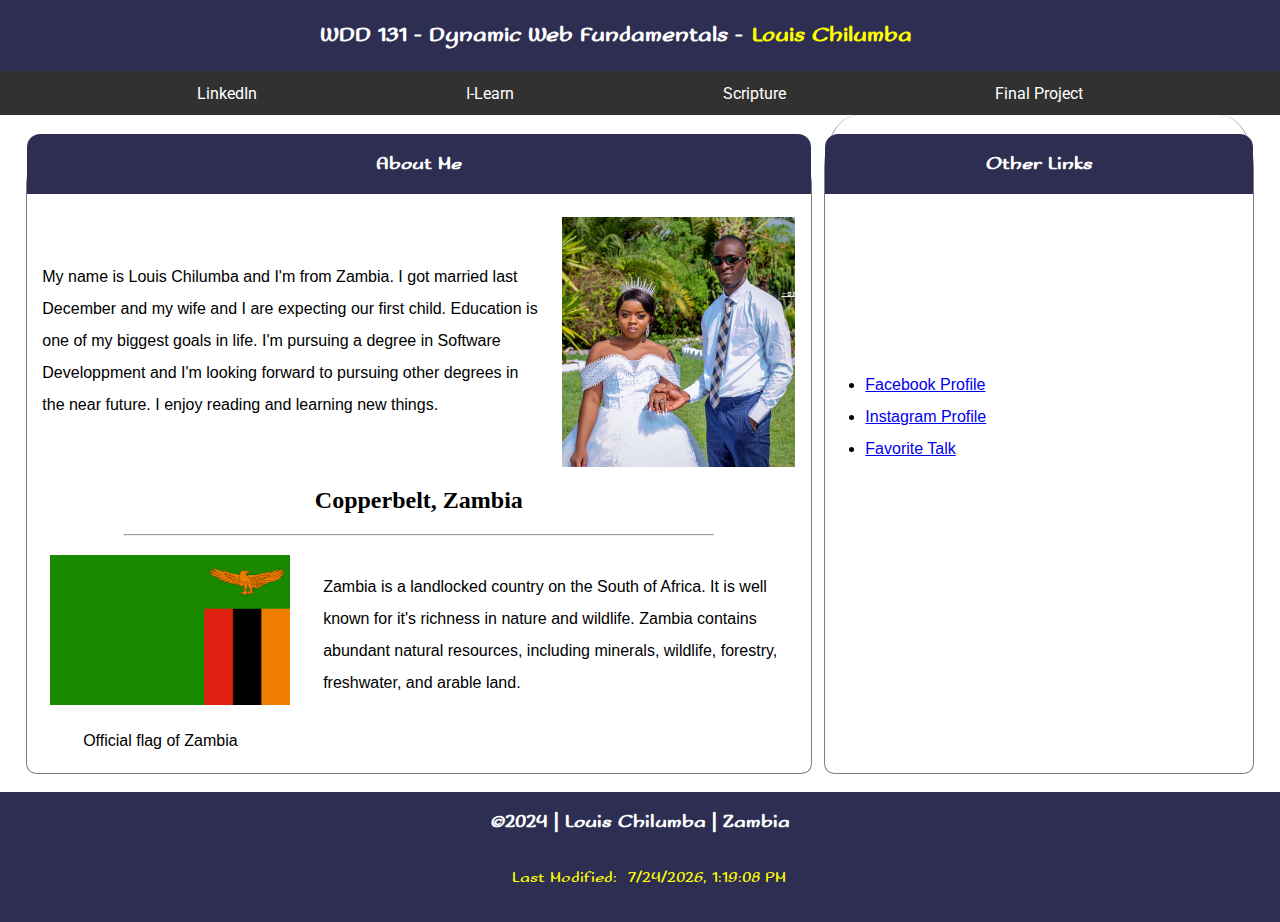
<file: index.html>
<!DOCTYPE html>
<html lang="en">
<head>
    <meta charset="UTF-8">
    <meta name="viewport" content="width=device-width, initial-scale=1.0">
    <title>WDD 131 - Dynamic Web Fundamentals - Louis Chilumba</title>
    <link rel="stylesheet" type="text/css" href="styles/base.css"/>
    <script src="scripts/getdates.js" defer></script>
</head>
<body>
    <header>
        <div id="heading"><h3>WDD 131 - Dynamic Web Fundamentals - </h3>

            <div id="name">
                <h3> Louis Chilumba</h3>
            </div>
        
        </div>
        
        <nav>
            <a href="https://www.linkedin.com/in/louis-chilumba-b7a5421b6/">LinkedIn</a>
            <a href="https://byui.instructure.com">I-Learn</a>
            <a href="https://www.churchofjesuschrist.org/study/scriptures/bofm/jacob/1?lang=eng&id=p19#p19">Scripture</ul>
            <a href="final project/#">Final Project</a>
        </nav>
    </header>
    <main id="content">
        <div id="about-side">
            <div id="right-side">
                <h3 id="about">About Me</h3>
                <div id="card">  
                    <p>
                        My name is Louis Chilumba
                        and I'm from Zambia. I got married last December
                        and my wife and I are expecting our first child.
                        Education is one of my biggest goals in life.
                        I'm pursuing a degree in Software Developpment
                        and I'm looking forward to pursuing other degrees
                        in the near future.
                        I enjoy reading and learning new things.
                    </p>
                    <img src="images/us.jpg" alt="wedding-photo" height="250" width="250">
                </div>
                <div id="country">
                    <h2>Copperbelt, Zambia</h2>
                    <hr>
                    <div id="about-zambia">
                        <div id="flag-of-zambia">
                            <img src="images/images.png" alt="Zambian Flag" height="150" width="240">
                            <p>Official flag of Zambia</p>
                        </div>
                        <p>
                            Zambia is a landlocked country on the South of Africa.
                            It is well known for it's richness in nature and 
                            wildlife. Zambia contains abundant natural resources,
                            including minerals, wildlife, forestry, freshwater, and
                            arable land.
                        </p>
                    </div>
                </div>
            </div>

        </div>
        <div id="left-side">
            <div id="left-side-heading">
                <div id="aside">
                    <h3>Other Links</h3>
                </div>
            </div>
            <ul>
                <li><a href="https://www.facebook.com/louis.chilumba">Facebook Profile</a></li>
                <li><a href="https://www.instagram.com/louis.chilumba">Instagram Profile</a></li>
                <li><a href="https://www.youtube.com/watch?v=Cvi26uvJkiw">Favorite Talk</a></li>
            </ul>

        </div>
 

    </main>
    <footer>
        <div id="footer-content">
            <h3>&copy;2024 | Louis Chilumba | Zambia</h3>
            <div id="date-display">
                <p id="last">Last Modified:</p><p id="datetime"></p>
            </div>
            
        </div>   
    </footer>
</body>
</html>
</file>
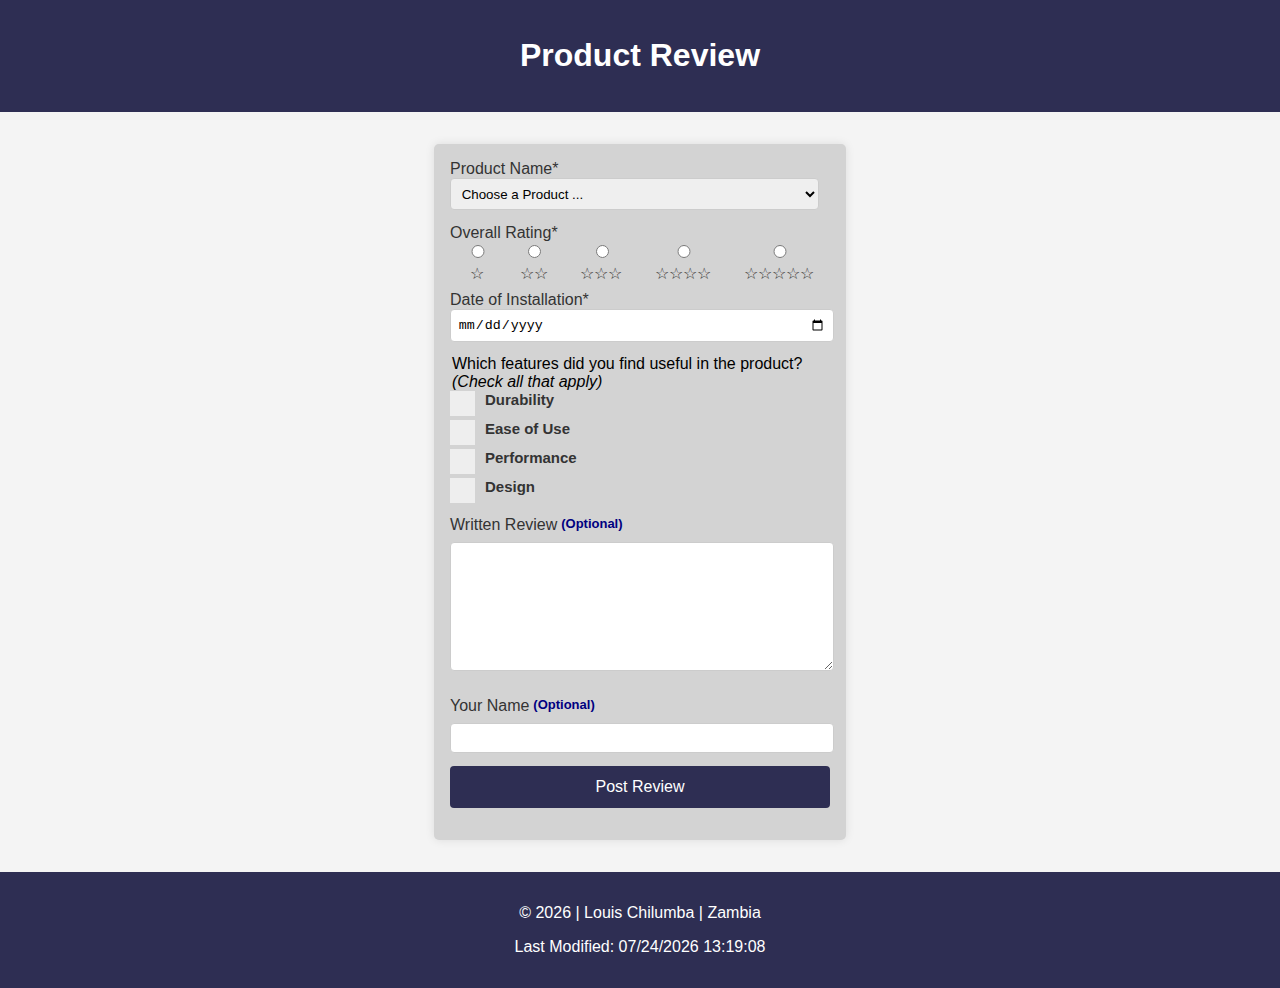
<file: form.html>
<!DOCTYPE html>
<html lang="en">
<head>
    <meta charset="UTF-8">
    <meta name="viewport" content="width=device-width, initial-scale=1.0">
    <title>Product Review Form</title>
    <meta name="description" content="Form Page">
    <meta name="author" content="Louis Chilumba">
    <link rel="preconnect" href="https://fonts.googleapis.com" />
    <link rel="preconnect" href="https://fonts.gstatic.com" crossorigin />
    <!-- <link rel="stylesheet" href="styles/temples-large.css" /> -->
    <link rel="stylesheet" href="styles/form.css" />
    <link rel="stylesheet" href="review.html">
    <script defer src="scripts/form.js"></script>
    <script defer src="scripts/form-date.js"></script>
    
</head>
<body>
  <header>
    <h1>Product Review</h1>
  </header>
  
  <form action="review.html" method="get">
    <label for="productName">Product Name*</label>
    <select id="productName" name="productName" required>
      <option value="" disabled selected>Choose a Product ...</option>
    </select>
  
    <label>Overall Rating*</label>
      <div class="rating">
        <div class="star-container">
          <label for="rating1">☆</label>
          <input type="radio" id="rating1" name="rating" value="1" required />
        </div>
        <div class="star-container">
          <label for="rating2">☆☆</label>
          <input type="radio" id="rating2" name="rating" value="2" />
        </div>
        <div class="star-container">
          <label for="rating3">☆☆☆</label>
          <input type="radio" id="rating3" name="rating" value="3" />
        </div>
        <div class="star-container">
          <label for="rating4">☆☆☆☆</label>
          <input type="radio" id="rating4" name="rating" value="4" />
        </div>
        <div class="star-container">
          <label for="rating5">☆☆☆☆☆</label>
          <input type="radio" id="rating5" name="rating" value="5" />
        </div>
      </div>
  
      <label for="installationDate">Date of Installation*</label>
      <input
        type="date"
        id="installationDate"
        name="installationDate"
        required
      />

      <legend>Which features did you find useful in the product?</legend>
      <legend><em>(Check all that apply)</em></legend>
      <label class="container">Durability
        <input type="checkbox" id="checkbox" name="checkbox" value="checkmark">
        <span class="checkmark"></span>
      </label>
      <label class="container">Ease of Use
        <input type="checkbox" id="checkbox" name="checkbox" value="checkmark">
        <span class="checkmark"></span>
      </label>
      <label class="container">Performance
        <input type="checkbox" id="checkbox" name="checkbox" value="checkmark">
        <span class="checkmark"></span>
      </label>
      <label class="container">Design
        <input type="checkbox" id="checkbox" name="checkbox" value="checkmark">
        <span class="checkmark"></span>
      </label>
      <div id="review_area">
        <label for="writtenReview">Written Review </label>
        <div id="optional">(Optional)</div>
      </div>
      <div class="input_review">
        <textarea type="text" id="writtenReview"></textarea>
      </div>

      <div id="review_area">
        <label for="userName">Your Name </label>
        <div id="optional">(Optional)</div>
      </div>
      <div id="input_name">
        <input type="text" id="userName" name="userName" />
      </div>
  
      <input type="submit" value="Post Review" />
  </form>
  <footer>
    <p>&copy; <span id="currentyear">0</span> | Louis Chilumba | Zambia</p>
    <p id="lastModified">0</p>
  </footer>   
</body>
</html>
</file>
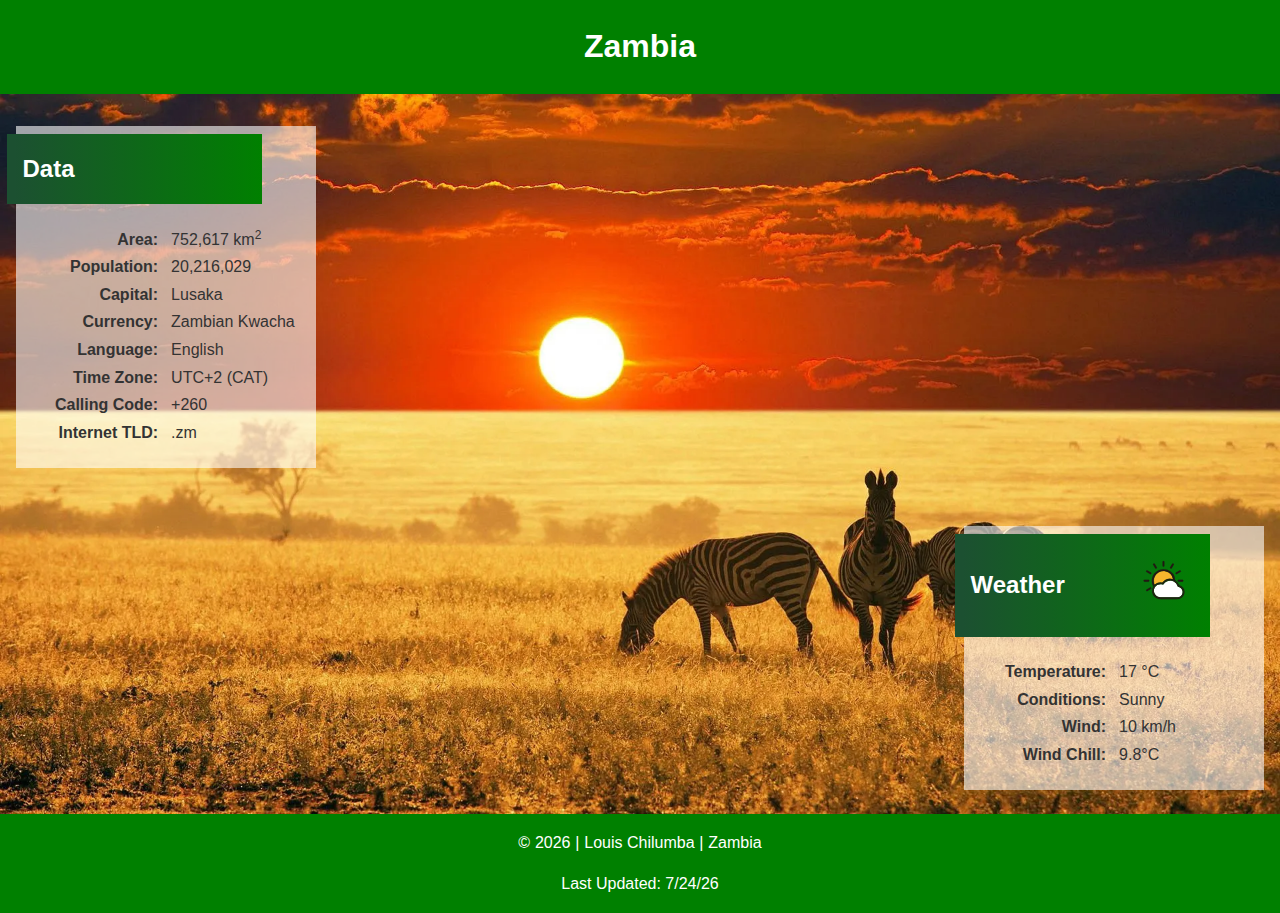
<file: place.html>
<!DOCTYPE html>
<html lang="en">
<head>
    <meta charset="UTF-8">
    <meta name="viewport" content="width=device-width, initial-scale=1.0">
    <title>Places</title>
    <meta name="description" content="Picture Album">
    <meta name="author" content="Louis Chilumba">
    <link rel="preconnect" href="https://fonts.googleapis.com">
    <link rel="preconnect" href="https://fonts.googleapis.com" crossorigin>
    <link href="https://fonts.googleapis.com/css2?family=Roboto&display=swap" rel="stylesheet" >
    <link rel="stylesheet" href="styles/place.css">
    <link rel="stylesheet" href="styles/place-large.css">
    <script src="scripts/place.js" defer></script>
</head>
<body>
    <header class="header">
        <h1 class="header__title">Zambia</h1>
      </header>
    
      <main>
        <picture>
          <source srcset="./images/talala.webp" media="(min-width: 768px)">
          <img src="./images/EAGLE.webp" alt="hero-image">
        </picture>
    
        <section class="card">
          <h2 class="card__title">Data</h2>
          <table>
            <tr>
              <th>Area:</th>
              <td>752,617 km<sup>2</sup></td>
            </tr>
            <tr>
              <th>Population:</th>
              <td>20,216,029</td>
            </tr>
            <tr>
              <th>Capital:</th>
              <td>Lusaka</td>
            </tr>
            <tr>
              <th>Currency:</th>
              <td>Zambian Kwacha</td>
            </tr>
            <tr>
              <th>Language:</th>
              <td>English</td>
            </tr>
            <tr>
              <th>Time Zone:</th>
              <td>UTC+2 (CAT)</td>
            </tr>
            <tr>
              <th>Calling Code:</th>
              <td>+260</td>
            </tr>
            <tr>
              <th>Internet TLD:</th>
              <td>.zm</td>
            </tr>
          </table>
        </section>
    
        <hr class="divider">
    
        <section class="card position-right">
          <h2 class="card__title">Weather</h2>
          <table>
            <tr>
              <th>Temperature:</th>
              <td id="temperature">-</td>
            </tr>
            <tr>
              <th>Conditions:</th>
              <td id="conditions">-</td>
            </tr>
            <tr>
              <th>Wind:</th>
              <td id="wind">-</td>
            </tr>
            <tr>
              <th>Wind Chill:</th>
              <td id="windChill">-</td>
            </tr>
          </table>
        </section>
      </main>
    
      <footer class="footer">
        <p>
          &copy; <span id="currentyear">0</span> <span>| </span>Louis Chilumba
          <span><span>| </span>Zambia</span>
        </p>
        <p id="lastModified">0</p>
      </footer>
</body>
</html>
</file>
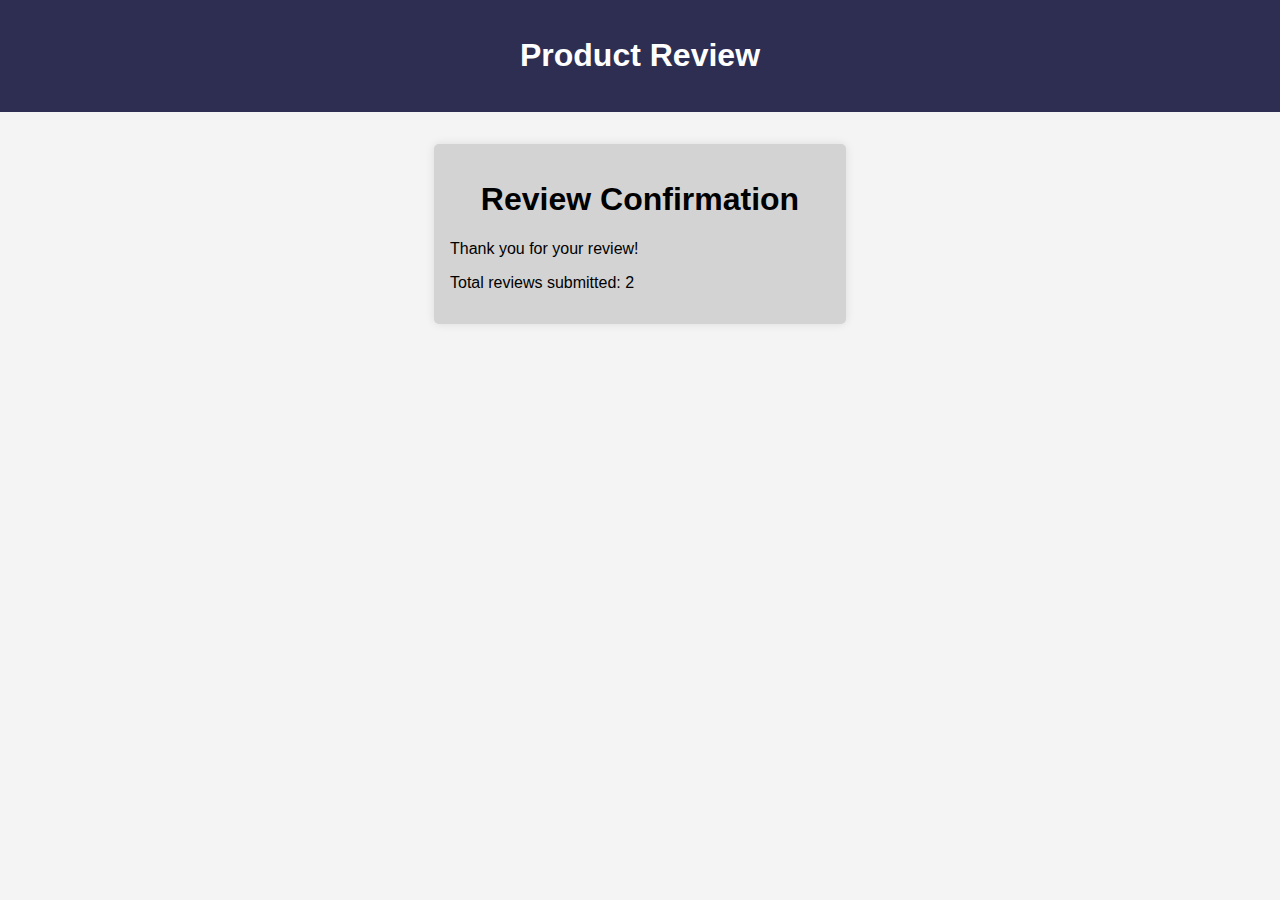
<file: review.html>
<!DOCTYPE html>
<html lang="en">
<head>
    <meta charset="UTF-8">
    <meta name="viewport" content="width=device-width, initial-scale=1.0">
    <title>Product Review Form</title>
    <meta name="description" content="Form Page">
    <meta name="author" content="Louis Chilumba">
    <link rel="preconnect" href="https://fonts.googleapis.com" />
    <link rel="preconnect" href="https://fonts.gstatic.com" crossorigin />
    <!-- <link rel="stylesheet" href="styles/temples-large.css" /> -->
    <link rel="stylesheet" href="styles/form.css" />
    <link rel="stylesheet" href="styles/review.css" />
    <script defer src="scripts/form.js"></script>
</head>
<body>
    <header>
        <h1>Product Review</h1>
    </header>
        
    <main>
        <form>
            <div class="review-confirmation">
                <h1>Review Confirmation</h1>
            </div>
            <p>Thank you for your review!</p>
            <p>Total reviews submitted: <span id="reviewCount"></span></p>
        <form>
    </main>
</body>
</html>
</file>
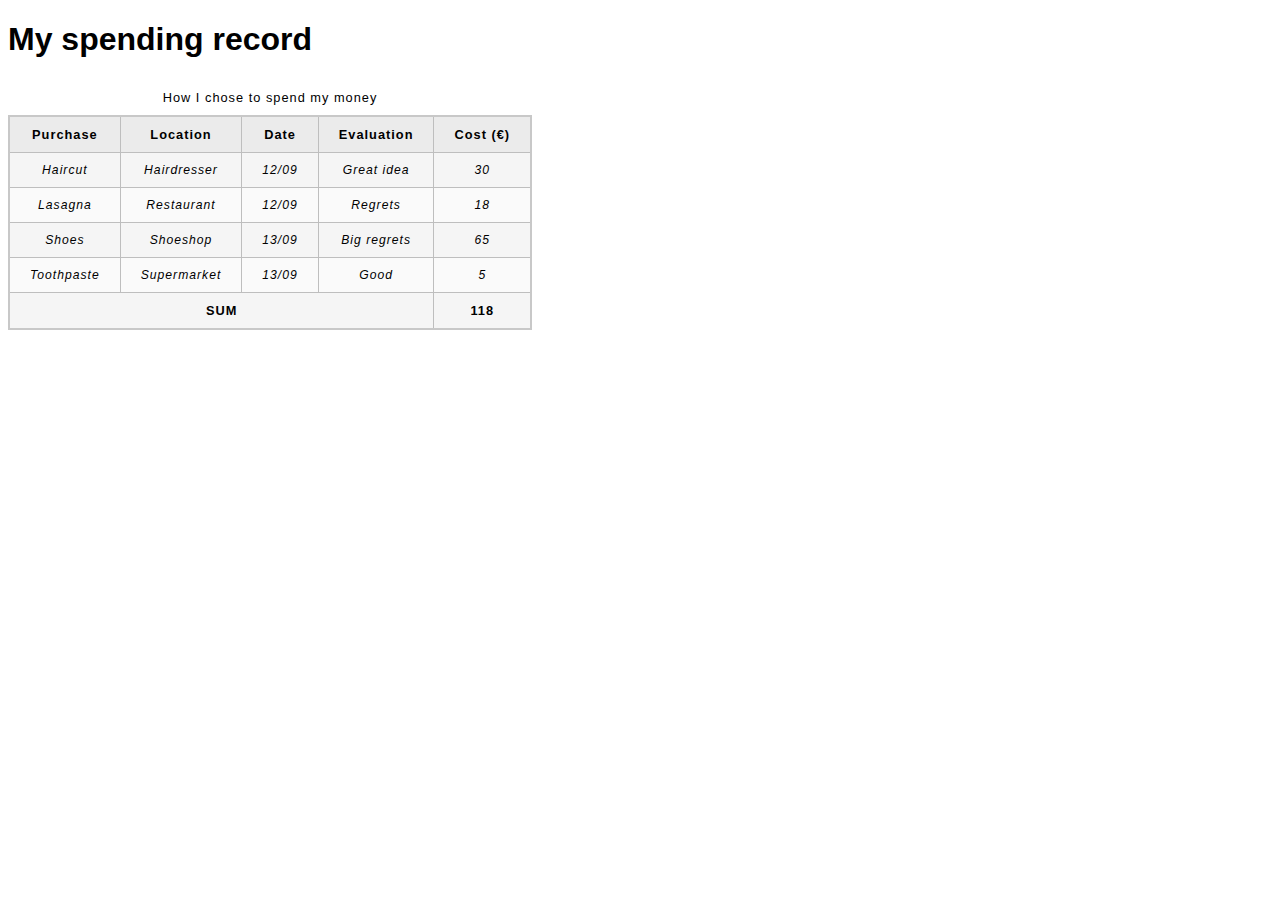
<file: spending-record.html>
<!DOCTYPE html>
<html lang="en-US">
  <head>
    <meta charset="utf-8">
    <meta name="viewport" content="width=device-width">
    <title>My spending record</title>
    <link href="minimal-table.css" rel="stylesheet" type="text/css">
    <style>
      tbody {
        font-size: 95%;
        font-style: italic;
      }
      
      tfoot {
        font-weight: bold;
      }
    </style>
  </head>
  <body>
    <h1>My spending record</h1>

      <table>
        <caption>How I chose to spend my money</caption>
        <thead>
          <tr>
            <th scope="col">Purchase</th>
            <th>Location</th>
            <th>Date</th>
            <th>Evaluation</th>
            <th>Cost (€)</th>
          </tr>
        </thead>
        <tbody>
          <tr>
            <td>Haircut</td>
            <td>Hairdresser</td>
            <td>12/09</td>
            <td>Great idea</td>
            <td>30</td>
          </tr>
          <tr>
            <td>Lasagna</td>
            <td>Restaurant</td>
            <td>12/09</td>
            <td>Regrets</td>
            <td>18</td>
          </tr>
          <tr>
            <td>Shoes</td>
            <td>Shoeshop</td>
            <td>13/09</td>
            <td>Big regrets</td>
            <td>65</td>
          </tr>
          <tr>
            <td>Toothpaste</td>
            <td>Supermarket</td>
            <td>13/09</td>
            <td>Good</td>
            <td>5</td>
          </tr>
        </tbody>
        <tfoot>
          <tr>
            <td colspan="4">SUM</td>
            <td>118</td>
            </tr>
        </tfoot>
    </table>

  </body>
</html>
</file>
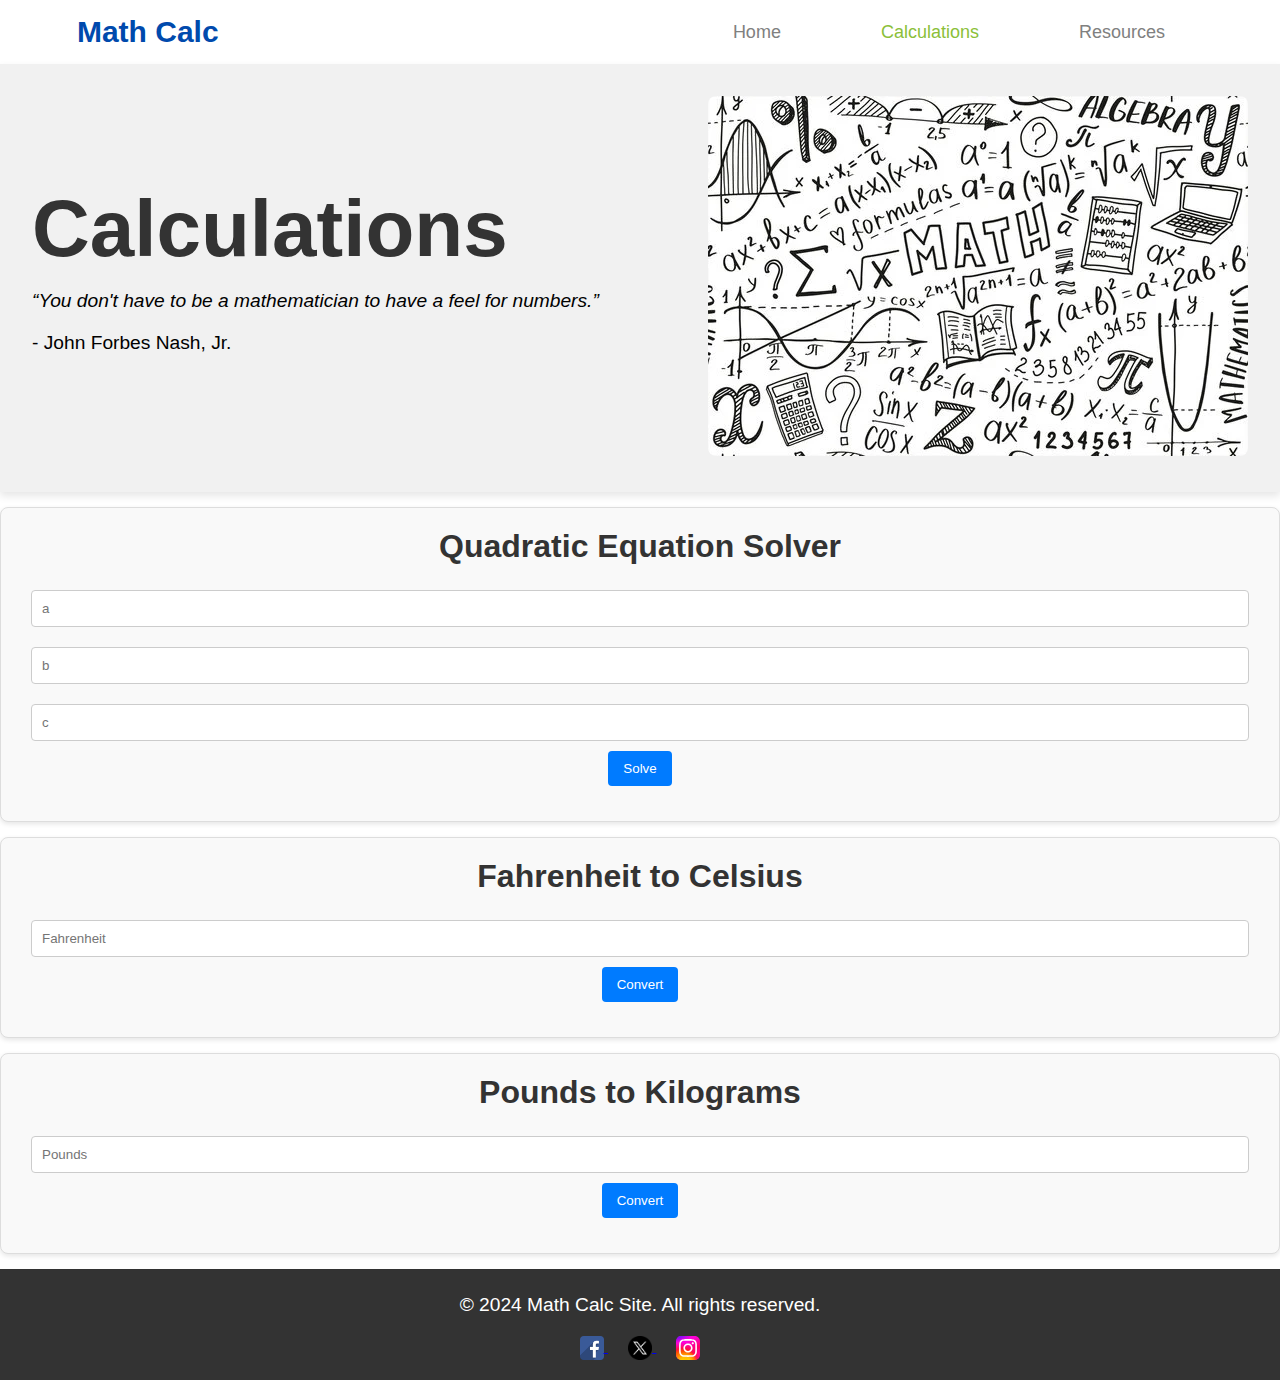
<file: projects/calculator.html>
<!DOCTYPE html>
<html lang="en">
<head>
    <meta charset="UTF-8">
    <meta name="viewport" content="width=device-width, initial-scale=1.0">
    <title>Math Calc</title>
    <meta name="description" content="Math Calc Project">
    <meta name="author" content="Louis Chilumba">
    <link rel="stylesheet" href="styles/styles.css">
    <link rel="stylesheet" href="styles/large-styles.css">
    <script src="scripts/headscript.js" defer></script>
</head>
<body>
    <header>
      <nav class="navbar">
        <div class="navbar-container">
            <a class="logo"href="index.html"><strong>Math Calc</strong></a>
            <div class="menu-icon" id="menu-icon">&#9776;</div>
            <ul class="nav-links" id="nav-links">
                <li><a href="index.html">Home</a></li>
                <li><a href="calculator.html" class="active">Calculations</a></li>
                <li><a href="formulas.html">Resources</a></li>
            </ul>
        </div>
      </nav>
    </header>
    <main>
        <section class="hero">
            <div class="site-name">
              <h2>Calculations</h2>
              <p><i>“You don't have to be a mathematician to have a feel for numbers.”</i></p>
              <p>- John Forbes Nash, Jr.</p> 
              
            </div>
            <div id="image-container">
              <img src="Images/h hero.webp" alt="Math Image" loading="lazy">
            </div>
        </section>
        <section class="calculator-section">
            <h2>Quadratic Equation Solver</h2>
            <form id="quadratic-form">
                <input type="number" id="a" placeholder="a" required>
                <input type="number" id="b" placeholder="b" required>
                <input type="number" id="c" placeholder="c" required>
                <button type="submit">Solve</button>
            </form>
            <div id="quadratic-result"></div>
        </section>
        
        <section class="calculator-section">
            <h2>Fahrenheit to Celsius</h2>
            <input type="number" id="fahrenheit" placeholder="Fahrenheit">
            <button id="convert-fc">Convert</button>
            <div id="celsius-result"></div>
        </section>
        
        <section class="calculator-section">
            <h2>Pounds to Kilograms</h2>
            <input type="number" id="pounds" placeholder="Pounds">
            <button id="convert-pk">Convert</button>
            <div id="kg-result"></div>
        </section>        
    </main>
    <footer class="footer">
      <div class="footer-content">
          <p>&copy; 2024 Math Calc Site. All rights reserved.</p>
          <div class="social-media">
              <a href="#" class="social-icon">
                  <img src="Images/fb-icon.webp" alt="Facebook">
              </a>
              <a href="#" class="social-icon">
                  <img src="Images/x ico.webp" alt="Twitter">
              </a>
              <a href="#" class="social-icon">
                  <img src="Images/Insta_logo_2022.svg" alt="Instagram">
              </a>
          </div>
      </div>
  </footer>    
</body>
</html>
</file>
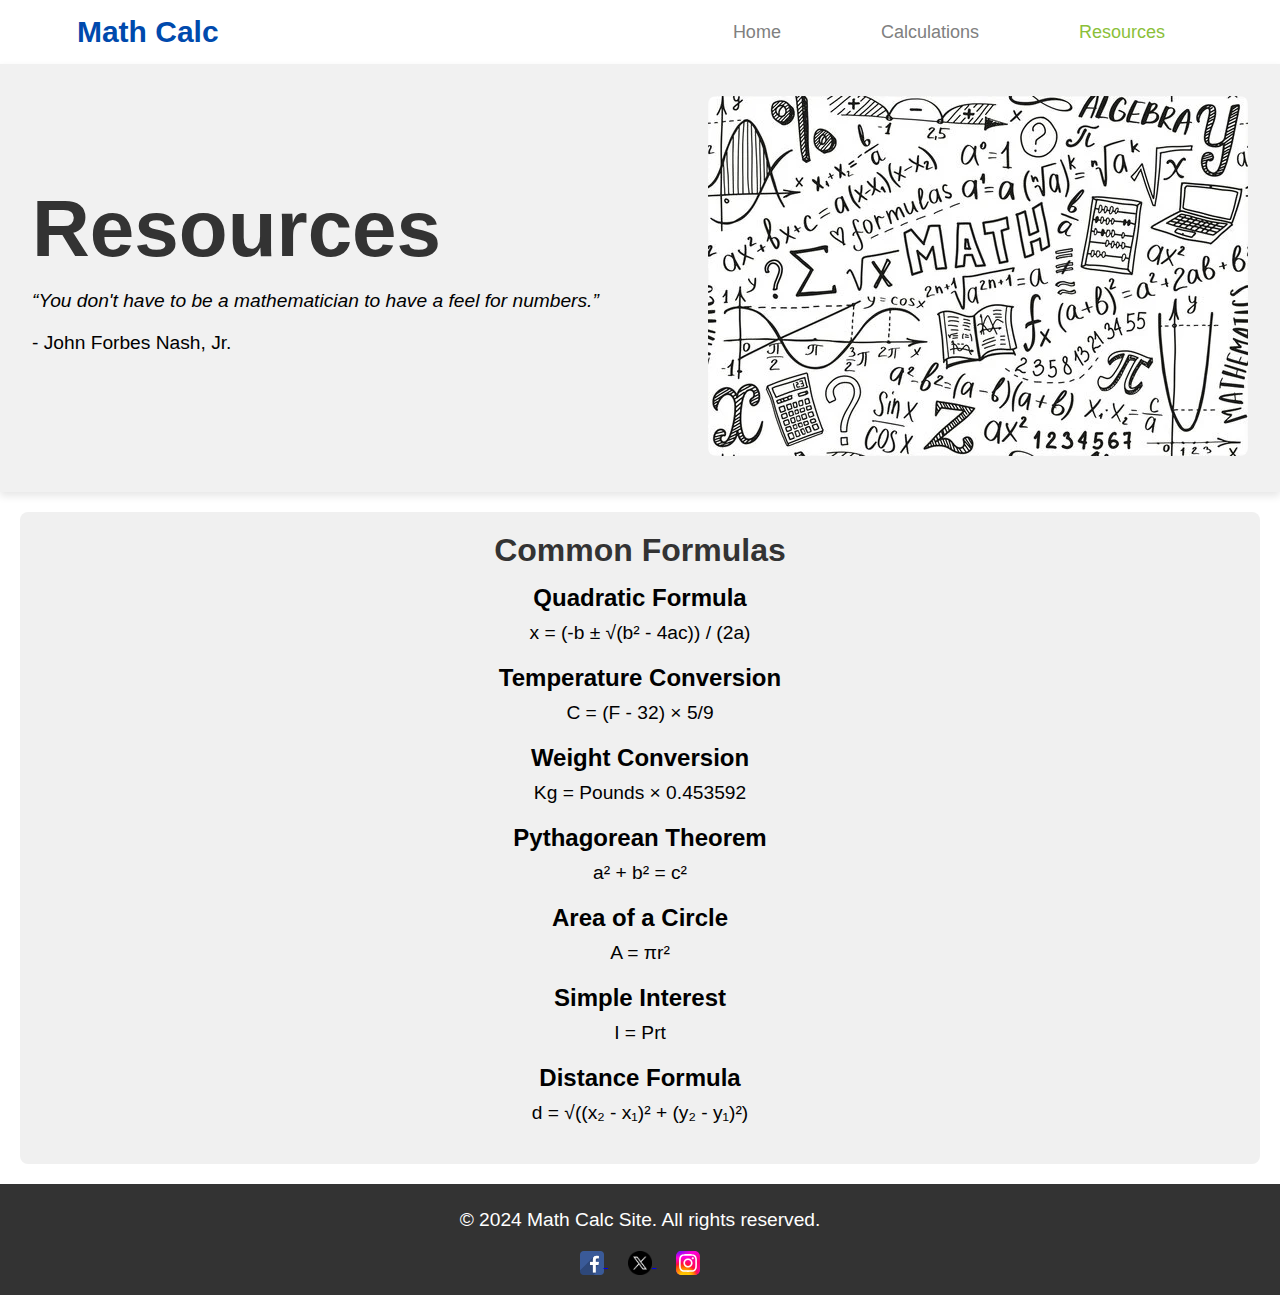
<file: projects/formulas.html>
<!DOCTYPE html>
<html lang="en">
<head>
    <meta charset="UTF-8">
    <meta name="viewport" content="width=device-width, initial-scale=1.0">
    <title>Math Calc</title>
    <meta name="description" content="Math Calc Project">
    <meta name="author" content="Louis Chilumba">
    <link rel="stylesheet" href="styles/styles.css">
    <link rel="stylesheet" href="styles/large-styles.css">
    <script src="scripts/headscript.js" defer></script>
</head>
<body>
    <header>
      <nav class="navbar">
        <div class="navbar-container">
            <a class="logo"href="index.html"><strong>Math Calc</strong></a>
            <div class="menu-icon" id="menu-icon">&#9776;</div>
            <ul class="nav-links" id="nav-links">
                <li><a href="index.html">Home</a></li>
                <li><a href="calculator.html" >Calculations</a></li>
                <li><a href="formulas.html"class="active">Resources</a></li>
            </ul>
        </div>
      </nav>
    </header>
    <main>
        <section class="hero">
            <div class="site-name">
              <h2>Resources</h2>
              <p><i>“You don't have to be a mathematician to have a feel for numbers.”</i></p>
              <p>- John Forbes Nash, Jr.</p> 
              
            </div>
            <div id="image-container">
              <img src="Images/h hero.webp" alt="Math Image" loading="lazy">
            </div>
        </section>
        <section class="formulas-section">
            <h2>Common Formulas</h2>
            <h3>Quadratic Formula</h3>
            <p>x = (-b ± √(b² - 4ac)) / (2a)</p>
            
            <h3>Temperature Conversion</h3>
            <p>C = (F - 32) × 5/9</p>
            
            <h3>Weight Conversion</h3>
            <p>Kg = Pounds × 0.453592</p>
        
            <h3>Pythagorean Theorem</h3>
            <p>a² + b² = c²</p>
        
            <h3>Area of a Circle</h3>
            <p>A = πr²</p>
        
            <h3>Simple Interest</h3>
            <p>I = Prt</p>
        
            <h3>Distance Formula</h3>
            <p>d = √((x₂ - x₁)² + (y₂ - y₁)²)</p>
        </section>
           
    </main>
    <footer class="footer">
      <div class="footer-content">
          <p>&copy; 2024 Math Calc Site. All rights reserved.</p>
          <div class="social-media">
              <a href="#" class="social-icon">
                  <img src="Images/fb-icon.webp" alt="Facebook">
              </a>
              <a href="#" class="social-icon">
                  <img src="Images/x ico.webp" alt="Twitter">
              </a>
              <a href="#" class="social-icon">
                  <img src="Images/Insta_logo_2022.svg" alt="Instagram">
              </a>
          </div>
      </div>
  </footer>    
</body>
</html>
</file>
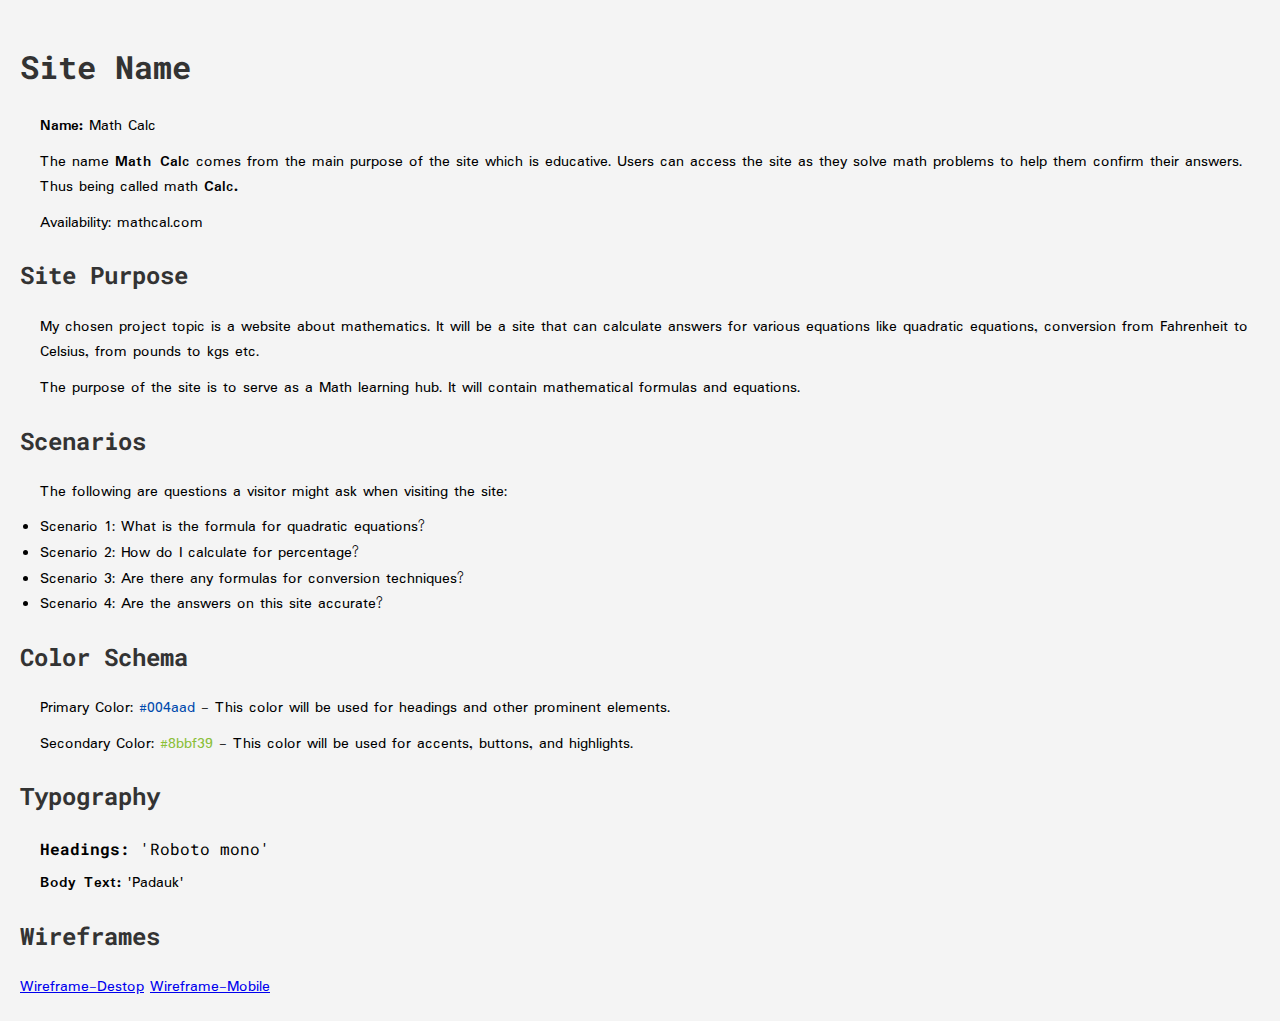
<file: projects/siteplan.html>
<!DOCTYPE html>
<html lang="en">

<head>
  <meta charset="UTF-8">
  <meta name="viewport" content="width=device-width, initial-scale=1.0">
  <meta name="description" content="Site Plan for PcPartify">
  <title>Math Calc</title>
  <link rel="preconnect" href="https://fonts.googleapis.com">
  <link rel="preconnect" href="https://fonts.gstatic.com" crossorigin>
  <link href="https://fonts.googleapis.com/css2?family=Padauk:wght@400;700&family=Roboto+Mono&display=swap"
    rel="stylesheet">
  <style>
    :root {
      /*--font-text: "montserrat", sans-serif;*/
      /*--font-title: "montserrat alternates", sans-serif;*/
      --color-primary: #164e70;
      --color-secondary: #333333;
      --color-accent: #f2a365;
      --color-white: #ffffff;
    }


    /*.padauk-regular {*/
    /*  font-family: "Padauk", sans-serif;*/
    /*  font-weight: 400;*/
    /*  font-style: normal;*/
    /*}*/
    /**/
    /*.padauk-bold {*/
    /*  font-family: "Padauk", sans-serif;*/
    /*  font-weight: 700;*/
    /*  font-style: normal;*/
    /*}*/

    body {
      font-family: "Padauk", sans-serif;
      line-height: 1.6;
      background-color: #f4f4f4;
      margin: 0;
      padding: 20px;
    }

    h1,
    h2 {
      color: #333;
    }

    h1 {
      font-size: 2em;
    }

    h2 {
      font-family: "Roboto Mono", monospace;
      font-size: 1.5em;
      margin-top: 20px;
    }

    p,
    ul {
      margin: 10px 0;
      padding-left: 20px;
    }

    .primary-color {
      color: #004aad;
    }

    .secondary-color {
      color: #8bbf39;
    }

    h1,
    h2 {
      font-family: "Roboto Mono", monospace;
    }

    p {
      font-family: "Padauk", sans-serif;
    }

    .heading {
      font-family: "Roboto Mono", monospace;
    }

    .text {
      font-family: "Padauk", sans-serif;
    }
  </style>
</head>

<body>

  <section>
    <h1>Site Name</h1>
    <p><strong>Name:</strong> Math Calc</p>
    <p>
        The name <strong>Math Calc</strong> comes from
        the main purpose of the site which is educative.
        Users can access the site as they solve math problems
        to help them confirm their answers. Thus being called
        math <strong>Calc.</strong>
    </p>
    <p>Availability: mathcal.com</p>

  </section>

  <section>
    <h2>Site Purpose</h2>

    <p>
        My chosen project topic is a website about mathematics.
        It will be a site that can calculate answers for various
        equations like quadratic equations, conversion from
        Fahrenheit to Celsius, from pounds to kgs etc.
    </p>
    <p>
        The purpose of the site is to serve as a Math learning
        hub. It will contain mathematical formulas and equations.
    </p>
  <section>
    <h2>Scenarios</h2>
    <p>The following are questions a visitor might ask when visiting the site:</p>
    <ul>
      <li>Scenario 1: What is the formula for quadratic equations?</li>
      <li>Scenario 2: How do I calculate for percentage?</li>
      <li>Scenario 3: Are there any formulas for conversion techniques?</li>
      <li>Scenario 4: Are the answers on this site accurate?</li>
    </ul>
  </section>

  <section>
    <h2>Color Schema</h2>
    <p>
      Primary Color: <span class="primary-color">#004aad</span> - This color will be used for headings and other
      prominent elements.
    </p>
    <p>
      Secondary Color: <span class="secondary-color">#8bbf39</span> - This color will be used for accents, buttons, and
      highlights.
    </p>
  </section>

  <section>
    <h2>Typography</h2>
    <p class="heading"><strong>Headings:</strong> 'Roboto mono'</p>
    <p class="text"><strong>Body Text:</strong> 'Padauk'</p>
  </section>


  <section>
    <h2>Wireframes</h2>
    <a href="https://wireframe.cc/bEpf42">Wireframe-Destop</a>
    <a href="https://wireframe.cc/7Bf49J">Wireframe-Mobile</a>
  </section>

</body>

</html>
</file>
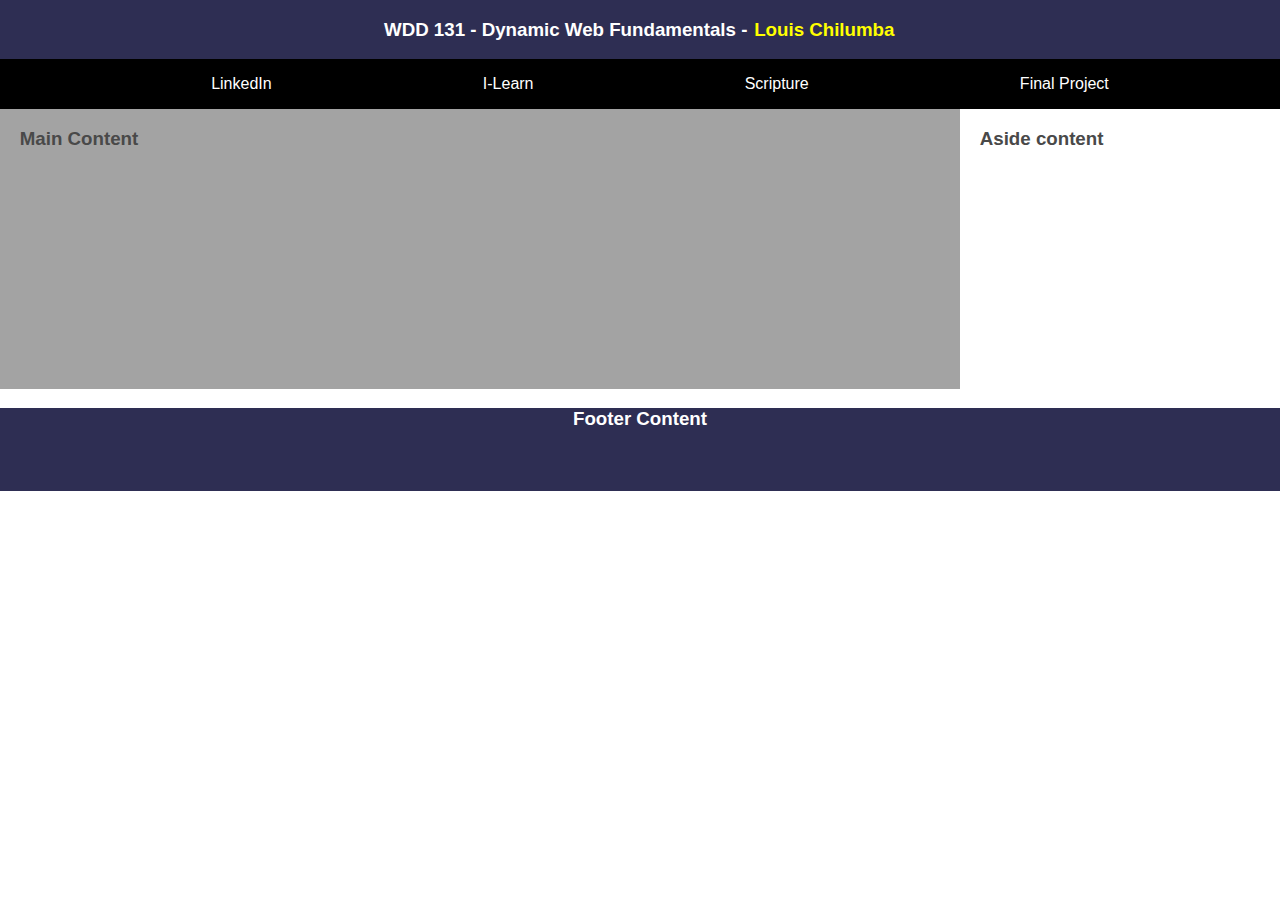
<file: Week01/basic-layout.html>
<!DOCTYPE html>
<html lang="en">
<head>
    <meta charset="UTF-8">
    <meta name="viewport" content="width=device-width, initial-scale=1.0">
    <title>Basic Layout</title>
    <link rel="stylesheet" type="text/css" href="styles/layout.css"/>
</head>
<body>
    <header>
        <div id="heading"><h3>WDD 131 - Dynamic Web Fundamentals -</h3>

            <div id="name">
                <h3> Louis Chilumba</h3>
            </div>
        
        </div>
        
        <nav>
            <ul>LinkedIn</ul>
            <ul>I-Learn</ul>
            <ul>Scripture</ul>
            <ul>Final Project</ul>
        </nav>
    </header>
    <div id="content">
        <div>
            <h3>Main Content</h3>
        </div>
        <div><aside><h3>Aside content</h3></aside></div>
    </div>
    <footer>
        <h3>Footer Content</h3>
    </footer>
</body>
</html>
</file>
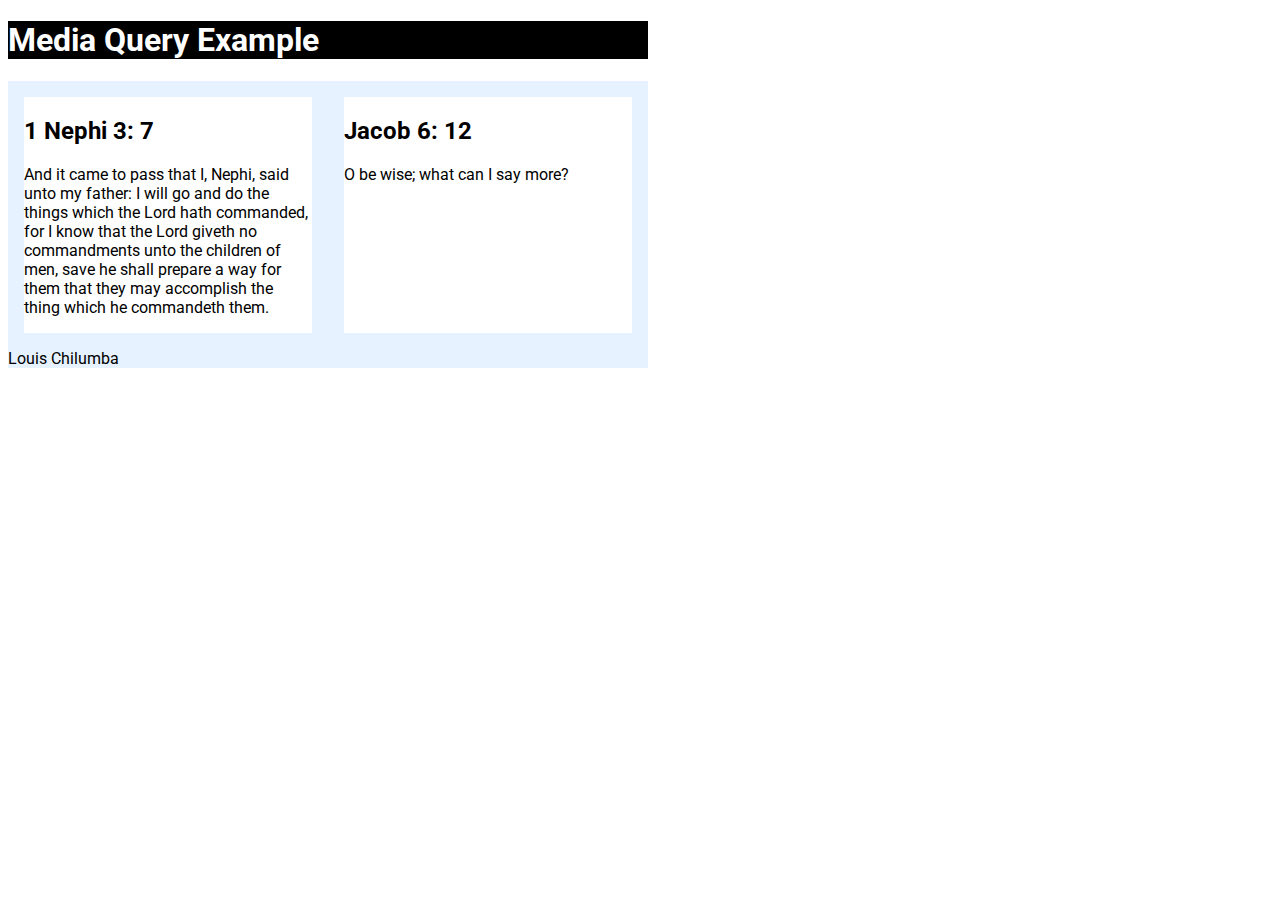
<file: Week02/media-query.html>
<!DOCTYPE html>
<html lang="en">
<head>
    <meta charset="UTF-8">
    <meta name="viewport" content="width=device-width, initial-scale=1.0">
    <title>WDD 131 - Media Query Example</title>
    <meta name="description" content="Media query learning activity example page.">
    <meta name="author" content="Louis Chilumba">
    <link rel="preconnect" href="https://fonts.googleapis.com">
    <link rel="preconnect" href="https://fonts.googleapis.com" crossorigin>
    <link href="https://fonts.googleapis.com/css2?family=Roboto&display=swap" rel="stylesheet" >
    <link rel="stylesheet" href="styles/media-query.css">
    <link rel="stylesheet" href="styles/media-query-large.css">
    
</head>
<body>
    <header>
        <h1>Media Query Example</h1> 
    </header>
    <main>
        <section>
            <h2>1 Nephi 3: 7</h2>
            <p>
                And it came to pass that I, Nephi, said unto my father:
                I will go and do the things which the Lord hath commanded,
                 for I know that the Lord giveth no commandments unto the
                children of men, save he shall prepare a way for them that
                they may accomplish the thing which he commandeth them.
            </p>
        </section>
        <section>
            <h2>Jacob 6: 12</h2>
            <p>
                O be wise; what can I say more?
            </p>
        </section>
    </main>
    <footer>
       Louis Chilumba
    </footer>
    
</body>
</html>
</file>
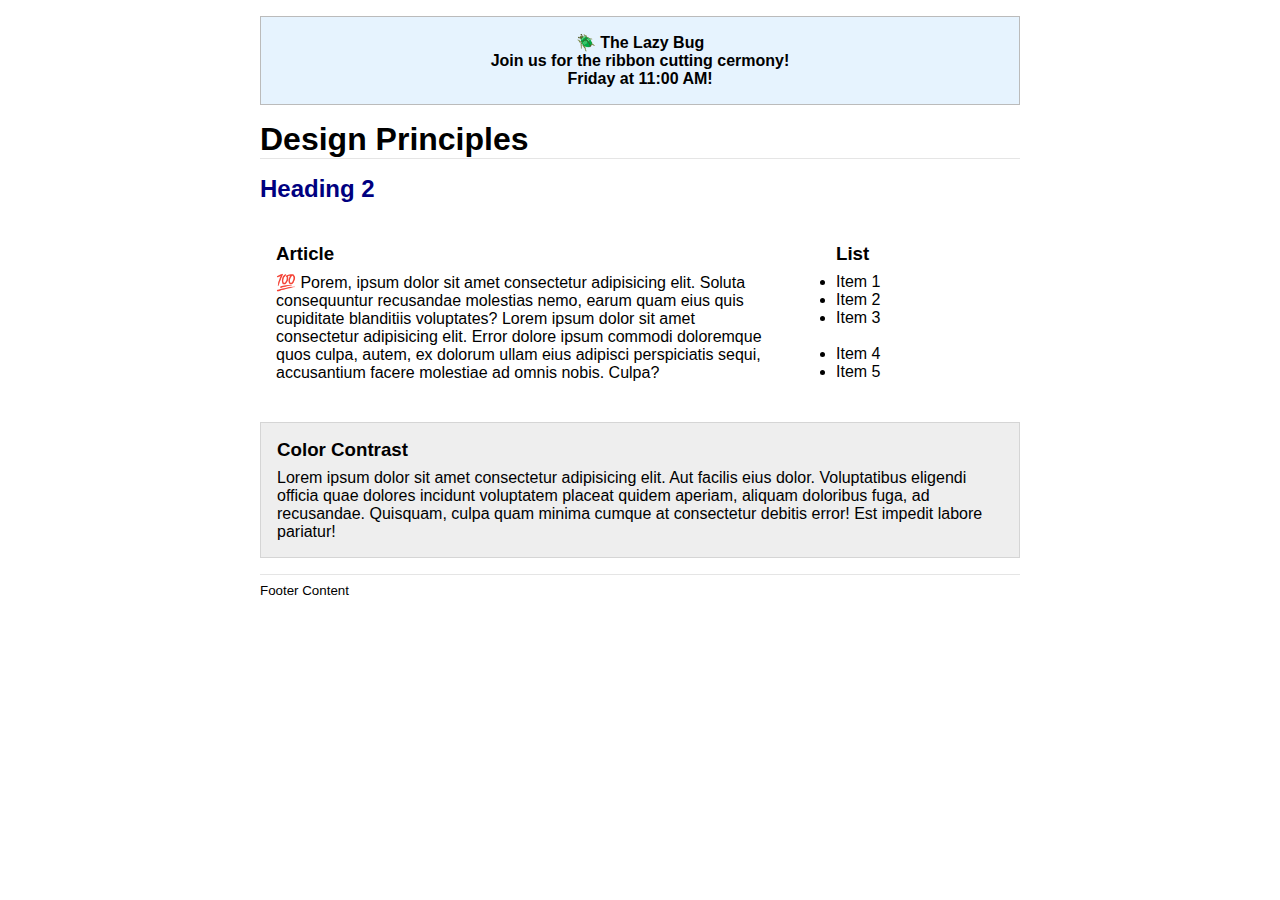
<file: Week03/design.html>
<!DOCTYPE html>
<html lang="en">
<head>
    <meta charset="UTF-8">
    <meta name="viewport" content="width=device-width, initial-scale=1.0">
    <title>Design Activity</title>
    <link rel="stylesheet" href="styles/design.css">
</head>
<body>
    <header>
        <div class="banner">🪲 The Lazy Bug<br>Join us for the ribbon cutting cermony!<br>Friday at 11:00 AM!</div>
        <h1>Design Principles</h1>
    </header>
    <main>
        <h2>Heading 2</h2>
        <section>
            <h3>Article</h3>
            <article>
                <p>💯 Porem, ipsum dolor sit amet consectetur adipisicing elit. Soluta consequuntur recusandae molestias nemo, earum quam eius quis cupiditate blanditiis voluptates? Lorem ipsum dolor sit amet consectetur adipisicing elit. Error dolore ipsum commodi doloremque quos culpa, autem, ex dolorum ullam eius adipisci perspiciatis sequi, accusantium facere molestiae ad omnis nobis. Culpa?</p>
            </article>
        </section>
        <section>
            <h3>List</h3>
            <ul>
                <li>Item 1</li>
                <li>Item 2</li>
                <li>Item 3<br><br></li>
                <li>Item 4</li>
                <li>Item 5</li>
            </ul>
        </section>
        <div class="callout">
            <h3>Color Contrast</h3>
            <p>Lorem ipsum dolor sit amet consectetur adipisicing elit. Aut facilis eius dolor. Voluptatibus eligendi officia quae dolores incidunt voluptatem placeat quidem aperiam, aliquam doloribus fuga, ad recusandae. Quisquam, culpa quam minima cumque at consectetur debitis error! Est impedit labore pariatur!</p>
        </div>
    </main>
    <footer>
        Footer Content
    </footer>    
</body>
</html>
</file>
<file: styles/base.css>
@import url('https://fonts.googleapis.com/css2?family=Sofadi+One&display=swap');
@import url('https://fonts.googleapis.com/css2?family=Roboto:ital,wght@0,100;0,300;0,400;0,500;0,700;0,900;1,100;1,300;1,400;1,500;1,700;1,900&family=Sofadi+One&display=swap');
:root {
    --heading-font:"Sofadi One";
    --navigation-font: "Roboto";
    --paragraph-font: "helvetica";
}

body {
    margin: 0;

}

header {
    font-family:var(--heading-font);
    color:white;
    background-color:rgb(46, 46, 83);
}

#heading {
    padding-left: 25%;
    display: flex;
    text-align: center;
}

#heading h3 {
    font-family:var(--heading-font);
    font-size: 2cap;
}

#name h3{
    padding-left: 0.8ex;
    color:yellow;
}

nav {
    display: flex;
    justify-content: space-evenly;
    background-color:rgb(50, 49, 49);
}

nav a {
    font-family:var(--navigation-font);
    padding:1%;
    text-decoration: none;
    color: white;
}

nav a:hover {
    color: yellow;
}

#content {
    display: grid;
    grid-template-columns: 64% 35%;
    padding-left: 2%;
    padding-right:2%;
    justify-content: space-between;
}



#content div:nth-child(even) {
    background-color: white;
}

#content div h3 {
    font-family:'Lucida Sans', 'Lucida Sans Regular', 'Lucida Grande', 'Lucida Sans Unicode', Geneva, Verdana, sans-serif;
    color:rgb(73, 73, 73);
    padding-left: 2ex;
}

hr {
    width: 75%;
}

#card {
    display: flex;
}

#card p {
    padding-left:2%;
    padding-top: 3cap;
    font-family:var(--paragraph-font);
    line-height: 2.0;
}

#card img {
    padding-top: 0.5cap;
    padding-left:3%;
    padding-right:2%;
}

#about {
    background-color: rgb(46, 46, 83);
    padding:2ex;
    border-top-right-radius: 1cap;
    border-top-left-radius: 1cap;
    margin-bottom: 0 auto;
}

ul {
    padding-top:15cap;
    line-height: 2.0;
}

ul li a {
    font-family: var(--paragraph-font);
}

#right-side {
    border-style:solid;
    border-color: gray;
    border-width: 0.09px;
    border-top:0cap;
    border-top-right-radius: 8%;
    border-top-left-radius: 8%;
    border-bottom-right-radius: 1cap;
    border-bottom-left-radius: 1cap;
}

#right-side #about, h3 {
    font-family:var(--heading-font);
    text-align: center;
    color: white;
}

#country {
    text-align: center;
}

#about-zambia {
    display:flex;
    padding-top: 1cap;
    padding-left:3%;
    padding-right:2%;

}

#about-zambia p {
    padding-left:3cap;
    text-align:left;
    font-family: var(--paragraph-font);
    line-height: 2.0;
}

#left-side {
    border-style:solid;
    border-color: gray;
    border-width: 0.09px;
    border-top:0cap;
    border-top-right-radius: 8%;
    border-top-left-radius: 8%;
    border-bottom-right-radius: 1cap;
    border-bottom-left-radius: 1cap;

}


#left-side #left-side-heading h3{
    font-family:var(--heading-font);
    color: White;
    background-color: rgb(46, 46, 83);
    border-top-color:white;
    padding: 2ex;
    border-top-right-radius: 1cap;
    border-top-left-radius: 1cap;

}

footer {
    background-color:rgb(46, 46, 83);
    color: white;
    padding-bottom: 0.5cm;
    text-align: center;
}

#footer-content h3 {
    font-family:var(--heading-font);
    padding-top:0.5cm;
}

#date-display {
    font-family:var(--heading-font);
    display: flex;
    ;
    padding-left: 40%;
    margin: 0 auto;
}

#date-display p {
    text-align: center;
    color: yellow;
}

#date-display #last {
    padding-right: 1cap;
}
</file>
<file: styles/temples-large.css>
@media (min-width: 480px) {
  .grid {
    grid-template-columns: repeat(2, 1fr);
  }
}

@media (min-width: 768px) {
  .grid {
    grid-template-columns: repeat(3, 1fr);
  }

  .header {
    flex-direction: row;
  }

  .nav .nav__menu {
    display: flex;
    flex-direction: row;
    justify-content: flex-end;
    margin: 1rem;
  }

  .nav .nav__menu .nav__menu-item {
    margin: 0;
    text-align: center;
    padding: 1rem;
  }

  .header__icon {
    display: none;
  }
}
</file>
<file: styles/form.css>
body {
    font-family: Arial, sans-serif;
    margin: 0;
    padding: 0;
    background-color: #f4f4f4;
  }
  
  header,
  footer {
    background-color: rgb(46, 46, 83);
    color: #fff;
    text-align: center;
    padding: 1em 0;
  }
  
  form {
    max-width: 380px;
    margin: 2em auto;
    padding: 1em;
    background-color:lightgray;
    border-radius: 5px;
    box-shadow: 0 0 10px rgba(0, 0, 0, 0.1);
  }
  
  label {
    display:inline;
    margin-bottom: 0.5em;
    color: #333;
  }
  
  input,
  select,
  textarea {
    width: 97%;
    padding: 0.5em;
    margin-bottom: 1em;
    border: 1px solid #ccc;
    border-radius: 4px;
  }

  .input_review textarea {
    height: 3cm;
  }
  
  input[type="submit"] {
    background-color: rgb(46, 46, 83);
    color: #fff;
    border: none;
    cursor: pointer;
    padding: 0.75em 1.5em;
    font-size: 1em;
    width:100%;
    text-align: center;
  }
  
  input[type="submit"]:hover {
    background-color: #fff;
    color:#333
  }  
  
  legend {
    text-align: left;
  }
  
  .rating {
    display: flex;
    justify-content: space-around;
    align-items: center;
  }
  
  .star-container {
    display: flex;
    flex-direction: column-reverse;
    align-items: center;
  }
  
  .star-container input {
    margin-bottom: 0.5em;
  }

  #review_area {
    padding-top: 0.8cap;
    display:flex;
  }

  #optional {
    padding-left:0.3em;
    font-size: small;
    color:navy;
    font-weight: bold;
  }


  /* The container */
.container {
  display: block;
  position: relative;
  padding-left: 35px;
  margin-bottom: 12px;
  cursor: pointer;
  font-size: 15px;
  font-weight: bold;
  -webkit-user-select: none;
  -moz-user-select: none;
  -ms-user-select: none;
  user-select: none;
}

/* Hide the browser's default checkbox */
.container input {
  position: absolute;
  opacity: 0;
  cursor: pointer;
  height: 0;
  width: 0;
}

/* Create a custom checkbox */
.checkmark {
  position: absolute;
  top: 0;
  left: 0;
  height: 25px;
  width: 25px;
  background-color: #eee;
}

/* On mouse-over, add a grey background color */
.container:hover input ~ .checkmark {
  background-color: #ccc;
}

/* When the checkbox is checked, add a blue background */
.container input:checked ~ .checkmark {
  background-color: #2196F3;
}

/* Create the checkmark/indicator (hidden when not checked) */
.checkmark:after {
  content: "";
  position: absolute;
  display: none;
}

/* Show the checkmark when checked */
.container input:checked ~ .checkmark:after {
  display: block;
}

/* Style the checkmark/indicator */
.container .checkmark:after {
  left: 9px;
  top: 5px;
  width: 5px;
  height: 10px;
  border: solid white;
  border-width: 0 3px 3px 0;
  -webkit-transform: rotate(45deg);
  -ms-transform: rotate(45deg);
  transform: rotate(45deg);
}
</file>
<file: styles/place.css>
:root {
    --font-text: "montserrat", sans-serif;
    --font-title: "montserrat alternates", sans-serif;
    --color-primary: #164e70;
    --color-secondary: #333333;
    --color-accent: #f2a365;
    --color-white: #ffffff;
  }
  
  * {
    box-sizing: border-box;
  }
  
  body {
    display: flex;
    flex-direction: column;
    font-family: var(--font-text);
    font-family: Arial, sans-serif;
    line-height: 1.6;
    color: var(--color-secondary);
  }
  
  .header {
    background-color:green;
  }
  
  .header__title {
    color: white;
    font-family:var(--font-text);
    text-align: center;
  }
  
  picture img {
    width: 100%;
    height: 80dvh;
    object-fit: cover;
  }
  
  .divider {
    background-color: var(--color-primary);
    height: 1px;
  }
  
  .card {
    display: flex;
    flex-direction: column;
    align-items: center;
    margin-block: 1.5rem;
  }
  
  .card__title {
    margin-block: 1rem;
    color:var(--color-primary);
    font-family: var(--font-title);
    display: flex;
    flex-direction: column;
    align-items: center;
  }
  
  .card:nth-of-type(2) .card__title::after {
    content: url("../images/weather-icon.svg");
    width: 60px;
  }
  
  table {
    width: 100%;
    margin-block: 1.2rem;
  }
  
  table tr {
    display: flex;
    gap: 0.5rem;
  }
  
  table th {
    flex-basis: 50%;
    text-align: right;
    padding-inline: 4px;
  }
  
  table td {
    flex-basis: 50%;
  
    text-align: left;
  }
  
  .footer {
    background-color: green;;
    color: white;
    text-align: center;
  }
  
  .footer p {
    display: flex;
    justify-content: center;
    align-items: center;
    gap: 0.3rem;
  }
  
  .footer span {
    display: flex;
    justify-content: center;
    align-items: center;
    gap: 0.3rem;
  }
  
  .footer img {
    width: 20px;
  }
  
  @media (min-width: 768px) {
    .divider {
      display: none;
    }
  
    main {
      position: relative;
    }
  
    .card {
      width: 300px;
      position: absolute;
      top: 0;
      background: rgba(255, 255, 255, 0.6);
      margin-block: 2rem;
      margin-inline: 1rem;
    }
  
    .card.position-right {
      right: 0;
      bottom: 0;
      top: unset;
    }
  
    .card__title {
      color: var(--color-white);
      background: linear-gradient(
        90deg,
        rgb(28, 80, 49) 0%,
        rgb(28, 80, 49) 3%,
        green 100%
      );
      width: 85%;
      flex-direction: row;
      margin: 0;
      margin-top: 0.5rem;
      margin-left: -4rem;
      padding: 1rem;
      align-items: center;
      justify-content: space-between;
    }
  
    .footer {
      margin-top: -0.5rem;
    }
  }
</file>
<file: styles/place-large.css>
html {
    line-height: 1.15;
    -webkit-text-size-adjust: 100%;
  }
   
  body {
    margin: 0;
  }
 
  main {
    display: block;
  }
  
  h1 {
    font-size: 2em;
    margin: 0.67em 0;
  }

  hr {
    box-sizing: content-box;
    height: 0;
    overflow: visible;
  }

  pre {
    font-family: monospace, monospace;
    font-size: 1em;
  }
 
  a {
    background-color: transparent;
  }
 
  abbr[title] {
    border-bottom: none;
    text-decoration: underline;
    text-decoration: underline dotted;
  }
 
  b,
  strong {
    font-weight: bolder;
  }
 
  code,
  kbd,
  samp {
    font-family: monospace, monospace;
    font-size: 1em;
  }
 
  small {
    font-size: 80%;
  }
 
  sub,
  sup {
    font-size: 75%;
    line-height: 0;
    position: relative;
    vertical-align: baseline;
  }
  
  sub {
    bottom: -0.25em;
  }
  
  sup {
    top: -0.5em;
  }
 
  img {
    border-style: none;
  }
 
  button,
  input,
  optgroup,
  select,
  textarea {
    font-family: inherit;
    font-size: 100%;
    line-height: 1.15;
    margin: 0;
  }

  button,
  input {
    overflow: visible;
  }
 
  button,
  select {
    text-transform: none;
  }

  button,
  [type="button"],
  [type="reset"],
  [type="submit"] {
    -webkit-appearance: button;
  }
 
  button::-moz-focus-inner,
  [type="button"]::-moz-focus-inner,
  [type="reset"]::-moz-focus-inner,
  [type="submit"]::-moz-focus-inner {
    border-style: none;
    padding: 0;
  }

  button:-moz-focusring,
  [type="button"]:-moz-focusring,
  [type="reset"]:-moz-focusring,
  [type="submit"]:-moz-focusring {
    outline: 1px dotted ButtonText;
  }

  fieldset {
    padding: 0.35em 0.75em 0.625em;
  }

  legend {
    box-sizing: border-box;
    color: inherit;
    display: table;
    max-width: 100%;
    padding: 0;
    white-space: normal;
  }

  progress {
    vertical-align: baseline;
  }

  textarea {
    overflow: auto;
  }
 
  [type="checkbox"],
  [type="radio"] {
    box-sizing: border-box;
    padding: 0; 
  }
  
  [type="number"]::-webkit-inner-spin-button,
  [type="number"]::-webkit-outer-spin-button {
    height: auto;
  }
  
  [type="search"] {
    -webkit-appearance: textfield;
    outline-offset: -2px;
  }
  
  [type="search"]::-webkit-search-decoration {
    -webkit-appearance: none;
  }
   
  ::-webkit-file-upload-button {
    -webkit-appearance: button; 
    font: inherit;
  }
  
  details {
    display: block;
  }
  
  summary {
    display: list-item;
  }
  
  template {
    display: none;
  }
  
  [hidden] {
    display: none;
  }
</file>
<file: styles/review.css>
fieldset {
    text-align: center;
}

.review-confirmation {
    text-align: center;
}

form {
    
    max-height: 70%;
    margin: 2em auto;

    background-color:lightgray;
    border-radius: 5px;
    box-shadow: 0 0 10px rgba(0, 0, 0, 0.1);
  }
</file>
<file: minimal-table.css>
html {
    font-family: sans-serif;
  }
  
  table {
    border-collapse: collapse;
    border: 2px solid rgb(200,200,200);
    letter-spacing: 1px;
    font-size: 0.8rem;
  }
  
  td, th {
    border: 1px solid rgb(190,190,190);
    padding: 10px 20px;
  }
  
  th {
    background-color: rgb(235,235,235);
  }
  
  td {
    text-align: center;
  }
  
  tr:nth-child(even) td {
    background-color: rgb(250,250,250);
  }
  
  tr:nth-child(odd) td {
    background-color: rgb(245,245,245);
  }
  
  caption {
    padding: 10px;
  }
</file>
<file: projects/styles/styles.css>
:root {
    --font-text: "montserrat", sans-serif;
    --font-title: "montserrat alternates", sans-serif;
    --color-primary: #004aad;
    --color-secondary: #333333;
    --color-accent: #8bbf39;
    --color-white: #ffffff;
}

* {
    box-sizing: border-box;
    margin: 0;
    padding: 0;
}

body {
    font-family:var(--font-text);
}

.navbar {
    background-color: white;
    color: white;
    padding: 15px;
}

.navbar-container {
    display: flex;
    justify-content: space-between;
    align-items: center;
}

.logo {
    font-size: 30px;
    text-decoration: none;
    color:#004aad;
    padding-left: 3cap;
}

.nav-links {
    list-style: none;
    display: flex;
}

.nav-links li {
    margin-right: 100px;
}

.nav-links a {
    color:gray;
    text-decoration: none;
    font-size:large;
}
.nav-links a.active {
    color: var(--color-accent); /* Active link color */
}

.nav-links a:hover {
    color: var(--color-accent)
}

.menu-icon {
    display: none;
    font-size: 28px;
    cursor: pointer;
}


.hero {
    display: flex;
    justify-content: space-between;
    align-items: center;
    padding: 2rem;
    background-color: #f1f1f1;
    box-shadow: 0 4px 8px rgba(0, 0, 0, 0.1);
}

.site-name h2 {
    font-size: 5rem;
    font-weight: 700;
    margin-right: 2rem;
    color:var(--color-secondary)
}

.site-name h2 p {
    font-size:3em;
    font-family:var(--font-title);
}

#image-container img {
    max-width: 100%;
    height: auto;
    border-radius: 8px;

}

.about {
    display: flex;
    align-items: center;
    padding: 2rem;
    background-color: #ffffff;
    box-shadow: 0 4px 8px rgba(0, 0, 0, 0.1);
}

.image-container {
    flex: 1;
    margin-right: 2rem;
}

.image-container img {
    max-width: 80%;
    height: auto;
    border-radius: 8px;
}

.text-container {
    flex: 1;
}

.text_container h2 {
    text-align: center;
}

.text-container p {
    font-size: 1.2rem;
    line-height: 1.6;
}

.hidden {
    display: none;
}

.viewport {
    display: flex;
    flex-direction: column;
    margin: 30px;
}

.row {
    display: flex;
    justify-content: space-between;
    margin-bottom: 20px;
}

.column {
    list-style-type: none;
    padding: 0;
    width: 30%; /* Adjust to fit four columns in a row */
}

.column li {
    background-color: #f0f0f0;
    margin: 5px 0;
    padding: 10px;
    text-align: center;
}


.try-us-out {
    background-color: #f0f0f0; /* Light grey background */
    text-align: center; /* Center the text and button */
    padding: 3rem; /* Padding for spacing */
    margin: 0; /* Margin for spacing from other elements */
    border-radius: 5px; /* Slight rounding of corners */
}

.try-us-out h2 {
    margin: 0 0 10px; /* Margin to separate heading from button */
    font-size: 24px; /* Heading font size */
}

.get-started {
    background-color:var(--color-accent); /* Button background color */
    border: none; /* No border */
    padding: 10px 20px; /* Button padding */
    font-size: 16px; /* Button text size */
    border-radius: 5px; /* Rounded corners */
    cursor: pointer; /* Pointer cursor on hover */
    transition: background-color 0.3s; /* Smooth transition */
}

.get-started a {
    text-decoration: none;
    color: white; /* Button text color */
}

.get-started:hover {
    background-color: #0056b3; /* Darker blue on hover */
}



.footer {
    background-color: #333; /* Dark background */
    color: white; /* Text color */
    padding: 20px; /* Padding for spacing */
    text-align: center; /* Center text */
}

.footer-content {
    max-width: 1200px; /* Maximum width for content */
    margin: 0 auto; /* Center the content */
}

.social-media {
    margin-top: 10px; /* Space above social media links */
}

.social-icon {
    margin: 0 10px; /* Spacing between icons */
}

.social-icon img {
    width: 24px; /* Icon size */
    height: 24px; /* Icon size */
    vertical-align: middle; /* Aligns icon with text */
    transition: transform 0.3s; /* Smooth scale effect on hover */
}

.social-icon:hover img {
    transform: scale(1.1); /* Scale up icon on hover */
}

.calculator-section {
    background-color: #f9f9f9; /* Light background color */
    border: 1px solid #ddd; /* Light border for separation */
    border-radius: 8px; /* Rounded corners */
    padding: 20px; /* Padding for spacing */
    margin: 15px 0; /* Margin between sections */
    box-shadow: 0 2px 5px rgba(0, 0, 0, 0.1); /* Subtle shadow */
    text-align: center; /* Center text */
}

h2 {
    color: #333; /* Darker color for headings */
    margin-bottom: 15px; /* Space below headings */
}

input[type="number"] {
    width: calc(100% - 20px); /* Full width minus padding */
    padding: 10px; /* Padding for input fields */
    margin: 10px 0; /* Margin for spacing */
    border: 1px solid #ccc; /* Light border for inputs */
    border-radius: 4px; /* Rounded corners */
}

button {
    background-color: #007bff; /* Button background color */
    color: white; /* Button text color */
    padding: 10px 15px; /* Padding for button */
    border: none; /* No border */
    border-radius: 4px; /* Rounded corners */
    cursor: pointer; /* Pointer cursor on hover */
    transition: background-color 0.3s; /* Smooth transition */
}

button:hover {
    background-color: #0056b3; /* Darker shade on hover */
}

#quadratic-result,
#celsius-result,
#kg-result {
    margin-top: 15px; /* Space above results */
    font-size: 18px; /* Font size for results */
}

.formulas-section {
    background-color: #f0f0f0; /* Gray background */
    text-align: center;        /* Center alignment */
    padding: 20px;            /* Spacing inside the section */
    margin: 20px;             /* Margin around the section */
    border-radius: 8px;      /* Rounded corners */
}

h2 {
    font-size: 2em;           /* Font size for the main heading */
    margin-bottom: 15px;      /* Space below the heading */
}

h3 {
    font-size: 1.5em;         /* Font size for subheadings */
    margin: 10px 0;           /* Space above and below each subheading */
}

p {
    font-size: 1.2em;         /* Font size for paragraphs */
    margin: 5px 0 20px;       /* Space above and below paragraphs */
}
</file>
<file: projects/styles/large-styles.css>
@media (max-width: 768px) {
    .nav-links {
        display: none;
        flex-direction: column;
        position: absolute;
        top: 60px;
        left: 0;
        background-color: white;
        width: 100%;
        padding: 10px 0;
    }

    .nav-links li {
        margin: 10px 0;
        text-align: center;
        color:black;
    }

    .menu-icon {
        display: block;
        color:gray;
    }

    .navbar-container {
        justify-content: space-between;
    }

    .logo {
        margin-right: auto;
        font-size: 24px;
        color:#004aad;
        padding-left: 1px;
    }
}

@media (max-width: 768px) {
    .hero {
        flex-direction: column;
        align-items: center;
        text-align: center;
    }

    .site-name {
        margin-bottom: 1rem;
        text-align: center;
    }

    .site-name h2 {
        width: 100%;
        font-size:3rem;
        padding-bottom:0.2cap;
    }

    #image-container img {
        max-width: 100%;
        height:auto;
    }
}

@media (max-width: 768px) {
    .about {
        flex-direction: column;
        align-items: center;
        text-align: center;
    }

    .hidden {
        display:block;
        padding-bottom: 1.3cap;
    }

    .text-container h2 {
        display: none
    }

    .about p {
        padding-top:none;
    }

    .image-container {
        margin: 0;
        margin-top: 0.2rem;
    }

    .image-container img {
        max-width: 100%;
        height:auto;
    }
}

/* Mobile View */
@media (max-width: 600px) {
    .row {
        flex-direction: column; /* Stack rows vertically */
    }

    .column {
        width: 100%; /* Full width for each column */
        margin-bottom: 10px; /* Space between columns */
    }
}

/* Mobile Responsiveness */
@media (max-width: 600px) {
    .try-us-out {
        padding: 15px; /* Reduced padding for mobile */
    }

    .try-us-out h2 {
        font-size: 20px; /* Smaller font size for mobile */
    }

    .get-started {
        font-size: 14px; /* Smaller button text for mobile */
        padding: 8px 16px; /* Smaller button padding */
    }
}

/* Mobile Responsiveness */
@media (max-width: 600px) {
    .footer {
        padding: 15px; /* Reduced padding for mobile */
    }

    .social-icon {
        display: inline-block; /* Maintain inline on mobile */
    }
}

/* Responsive Design */
@media (max-width: 600px) {
    .calculator-section {
        padding: 15px; /* Reduced padding for mobile */
    }

    input[type="number"],
    button {
        width: 100%; /* Full width on mobile */
    }
}

/* Responsive Design */
@media (max-width: 600px) {
    h2 {
        font-size: 1.8em;     /* Adjust font size for smaller screens */
    }

    h3 {
        font-size: 1.4em;     /* Adjust font size for smaller screens */
    }

    p {
        font-size: 1em;       /* Adjust font size for smaller screens */
    }
}
</file>
<file: Week01/styles/layout.css>
body {
    margin: 0;

}

header {
    font-family:'Lucida Sans', 'Lucida Sans Regular', 'Lucida Grande', 'Lucida Sans Unicode', Geneva, Verdana, sans-serif;
    color:white;
    background-color:rgb(46, 46, 83);
}

#heading {
    padding-left: 30%;
    display: flex;
    text-align: center;
}

#heading h3 {
    font-family:'Lucida Sans', 'Lucida Sans Regular', 'Lucida Grande', 'Lucida Sans Unicode', Geneva, Verdana, sans-serif;
}

#name {
    padding-left: 0.8ex;
    color:yellow;
}

nav {
    display: flex;
    justify-content: space-evenly;
    background-color:black;
}

#content {
    display: grid;
    grid-template-columns: 75% 25%;
    margin: 0 auto;
}

#content div {
    background-color:rgb(163, 163, 163);
    padding-bottom:30px;
    padding-bottom: 30ex;
}

#content div:nth-child(even) {
    background-color: white;
}

#content div h3 {
    font-family:'Lucida Sans', 'Lucida Sans Regular', 'Lucida Grande', 'Lucida Sans Unicode', Geneva, Verdana, sans-serif;
    color:rgb(73, 73, 73);
    padding-left: 2ex;
}

footer {
    font-family:'Lucida Sans', 'Lucida Sans Regular', 'Lucida Grande', 'Lucida Sans Unicode', Geneva, Verdana, sans-serif;
    background-color:rgb(46, 46, 83);
    color: white;
    padding-bottom: 5ex;
    text-align: center;
}
</file>
<file: Week02/styles/media-query.css>
body {
    font-family: 'Roboto', sans-serif;
}

header, main, footer {
    max-width: 640px;
    margin: 1 rem auto;
    border: 1 px solid #bbb;
    padding: 1 rem;
    background-color: #e6f2ff;
}

main {
    display:grid;
    grid-template-columns: 1fr;
    grid-gap: 1 rem;
}

section {
    padding: 1 rem;
    background-color: #fff;
    border:1rem;
    border-style: solid;
    border-color: #e6f2ff;
    border-width: 1 rem;

}
</file>
<file: Week02/styles/media-query-large.css>
@media screen and (min-width: 500px) {
    header {
        padding: 5 rem;
        background-color: black;
        color: white;
    }
    main {
        grid-template-columns: 1fr 1fr;
    }
}
</file>
<file: Week03/styles/design.css>
* {
    box-sizing: border-box;
    margin: 0;
    padding: 0;
  }
  body {
  font-family: Roboto, helvetica, sans-serif;
  margin: 1rem;
  }
  
  header,
  main,
  footer {
    max-width: 760px;
    margin: 0 auto;
  }
  
  div.banner {
    border: 1px solid #bbb;
    padding: 1rem;
    background-color: rgb(230, 243, 254);
    font-weight: 700;
       word-break: break-word;
      text-align: center;
  }
  
  h1 {
    border-bottom: 1px solid rgba(0, 0, 0, 0.1);
    margin: 1rem 0;
  }
  
  main {
    display: grid;
    grid-template-columns: 1fr 200px;
    grid-gap: 1.5rem;
  }
  
  section {
      padding: 1rem;
  }
  
  h2 {
    color: navy;
    grid-column: 1/3;
  }
  
  h3 {
    margin-bottom: .5rem;
  }
  
  
  .callout {
    border:1px solid rgba(0, 0, 0, 0.1);
    color: #000;
    background-color: #eee;
    grid-column: 1/3;
    padding: 1rem;
  }
  
  footer {
    margin-top: 1rem;
    border-top: 1px solid rgba(0, 0, 0, 0.1);
    padding: .5rem 0;
    font-size: smaller;
  }
</file>
